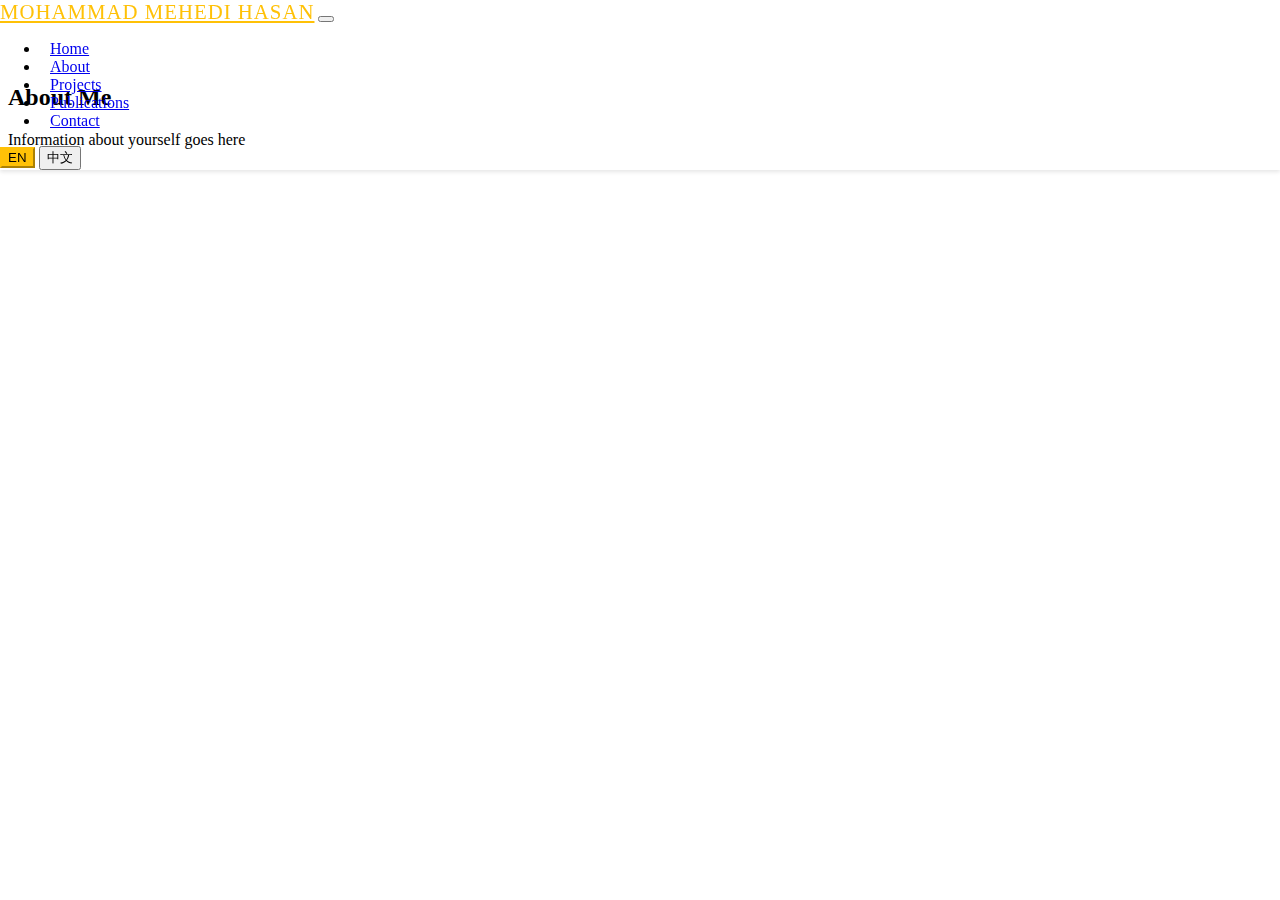
<file: about.html>
<!doctype html>
<html lang="en">
  <head>
    <meta charset="utf-8">
    <meta name="viewport" content="width=device-width, initial-scale=1">
    <title>About - Hasan Mohammad Mehedi</title>
    <link href="https://cdn.jsdelivr.net/npm/bootstrap@5.3.8/dist/css/bootstrap.min.css" rel="stylesheet" integrity="sha384-sRIl4kxILFvY47J16cr9ZwB07vP4J8+LH7qKQnuqkuIAvNWLzeN8tE5YBujZqJLB" crossorigin="anonymous">
    <link rel="stylesheet" href="https://cdnjs.cloudflare.com/ajax/libs/font-awesome/6.4.0/css/all.min.css">
    <link rel="stylesheet" href="assets/css/navbar.css">
    <link rel="stylesheet" href="assets/css/hero.css">
  </head>
  <body>
    <!-- Navbar Container -->
    <div id="navbar-container"></div>

    <!-- Main Content -->
    <main class="container my-5">
      <section id="about" class="py-5">
        <h2 data-i18n="about.title"></h2>
        <p data-i18n="about.content"></p>
      </section>
    </main>

    <script src="https://cdn.jsdelivr.net/npm/bootstrap@5.3.8/dist/js/bootstrap.bundle.min.js" integrity="sha384-FKyoEForCGlyvwx9Hj09JcYn3nv7wiPVlz7YYwJrWVcXK/BmnVDxM+D2scQbITxI" crossorigin="anonymous"></script>
    
    <!-- Load Language Manager -->
    <script src="assets/utils/lang.js"></script>
  </body>
</html>
</file>
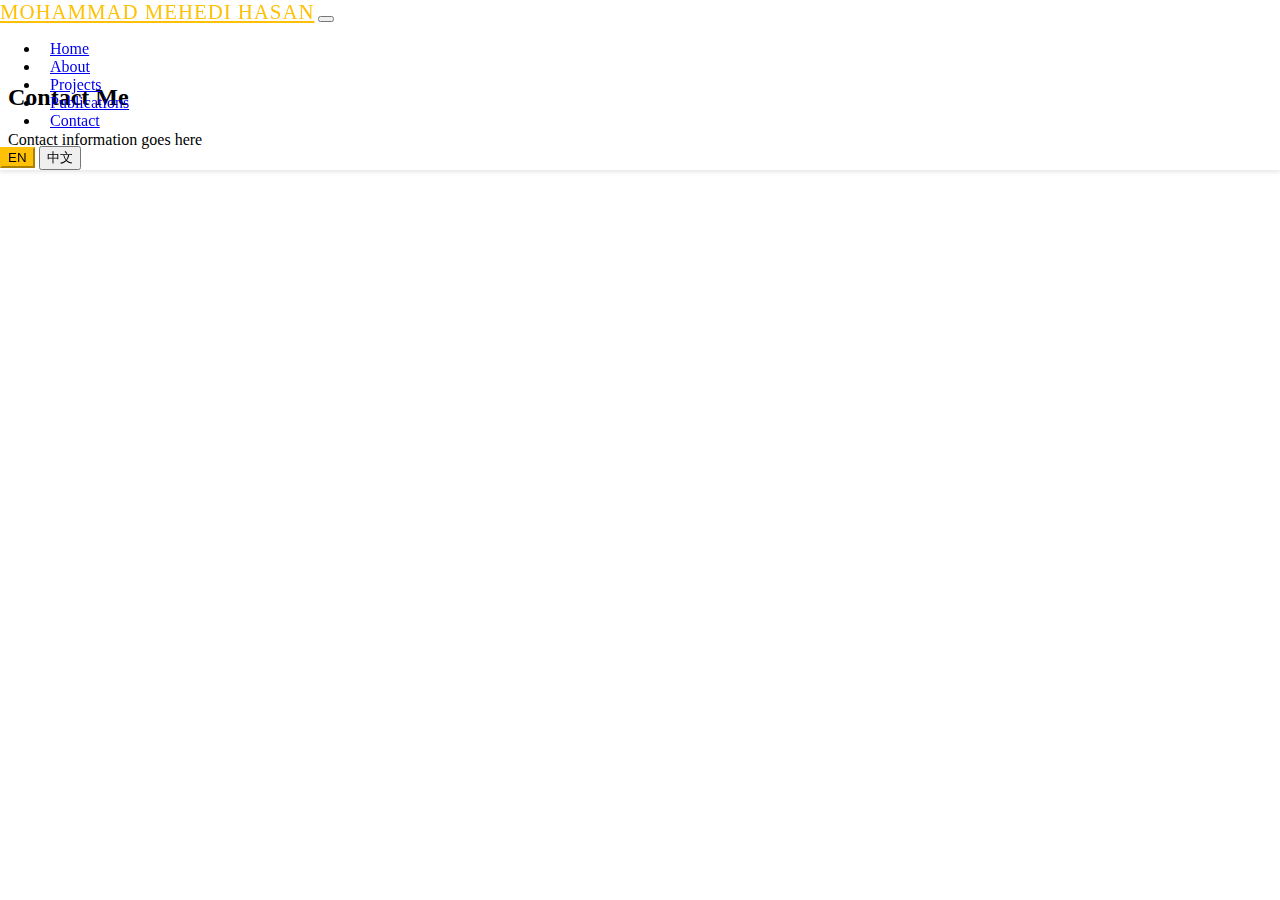
<file: contact.html>
<!doctype html>
<html lang="en">
  <head>
    <meta charset="utf-8">
    <meta name="viewport" content="width=device-width, initial-scale=1">
    <title>Contact - Hasan Mohammad Mehedi</title>
    <link href="https://cdn.jsdelivr.net/npm/bootstrap@5.3.8/dist/css/bootstrap.min.css" rel="stylesheet" integrity="sha384-sRIl4kxILFvY47J16cr9ZwB07vP4J8+LH7qKQnuqkuIAvNWLzeN8tE5YBujZqJLB" crossorigin="anonymous">
    <link rel="stylesheet" href="https://cdnjs.cloudflare.com/ajax/libs/font-awesome/6.4.0/css/all.min.css">
    <link rel="stylesheet" href="assets/css/navbar.css">
    <link rel="stylesheet" href="assets/css/hero.css">
  </head>
  <body>
    <!-- Navbar Container -->
    <div id="navbar-container"></div>

    <!-- Main Content -->
    <main class="container my-5">
      <section id="contact" class="py-5">
        <h2 data-i18n="contact.title"></h2>
        <p data-i18n="contact.content"></p>
      </section>
    </main>

    <script src="https://cdn.jsdelivr.net/npm/bootstrap@5.3.8/dist/js/bootstrap.bundle.min.js" integrity="sha384-FKyoEForCGlyvwx9Hj09JcYn3nv7wiPVlz7YYwJrWVcXK/BmnVDxM+D2scQbITxI" crossorigin="anonymous"></script>
    
    <!-- Load Language Manager -->
    <script src="assets/utils/lang.js"></script>
  </body>
</html>
</file>
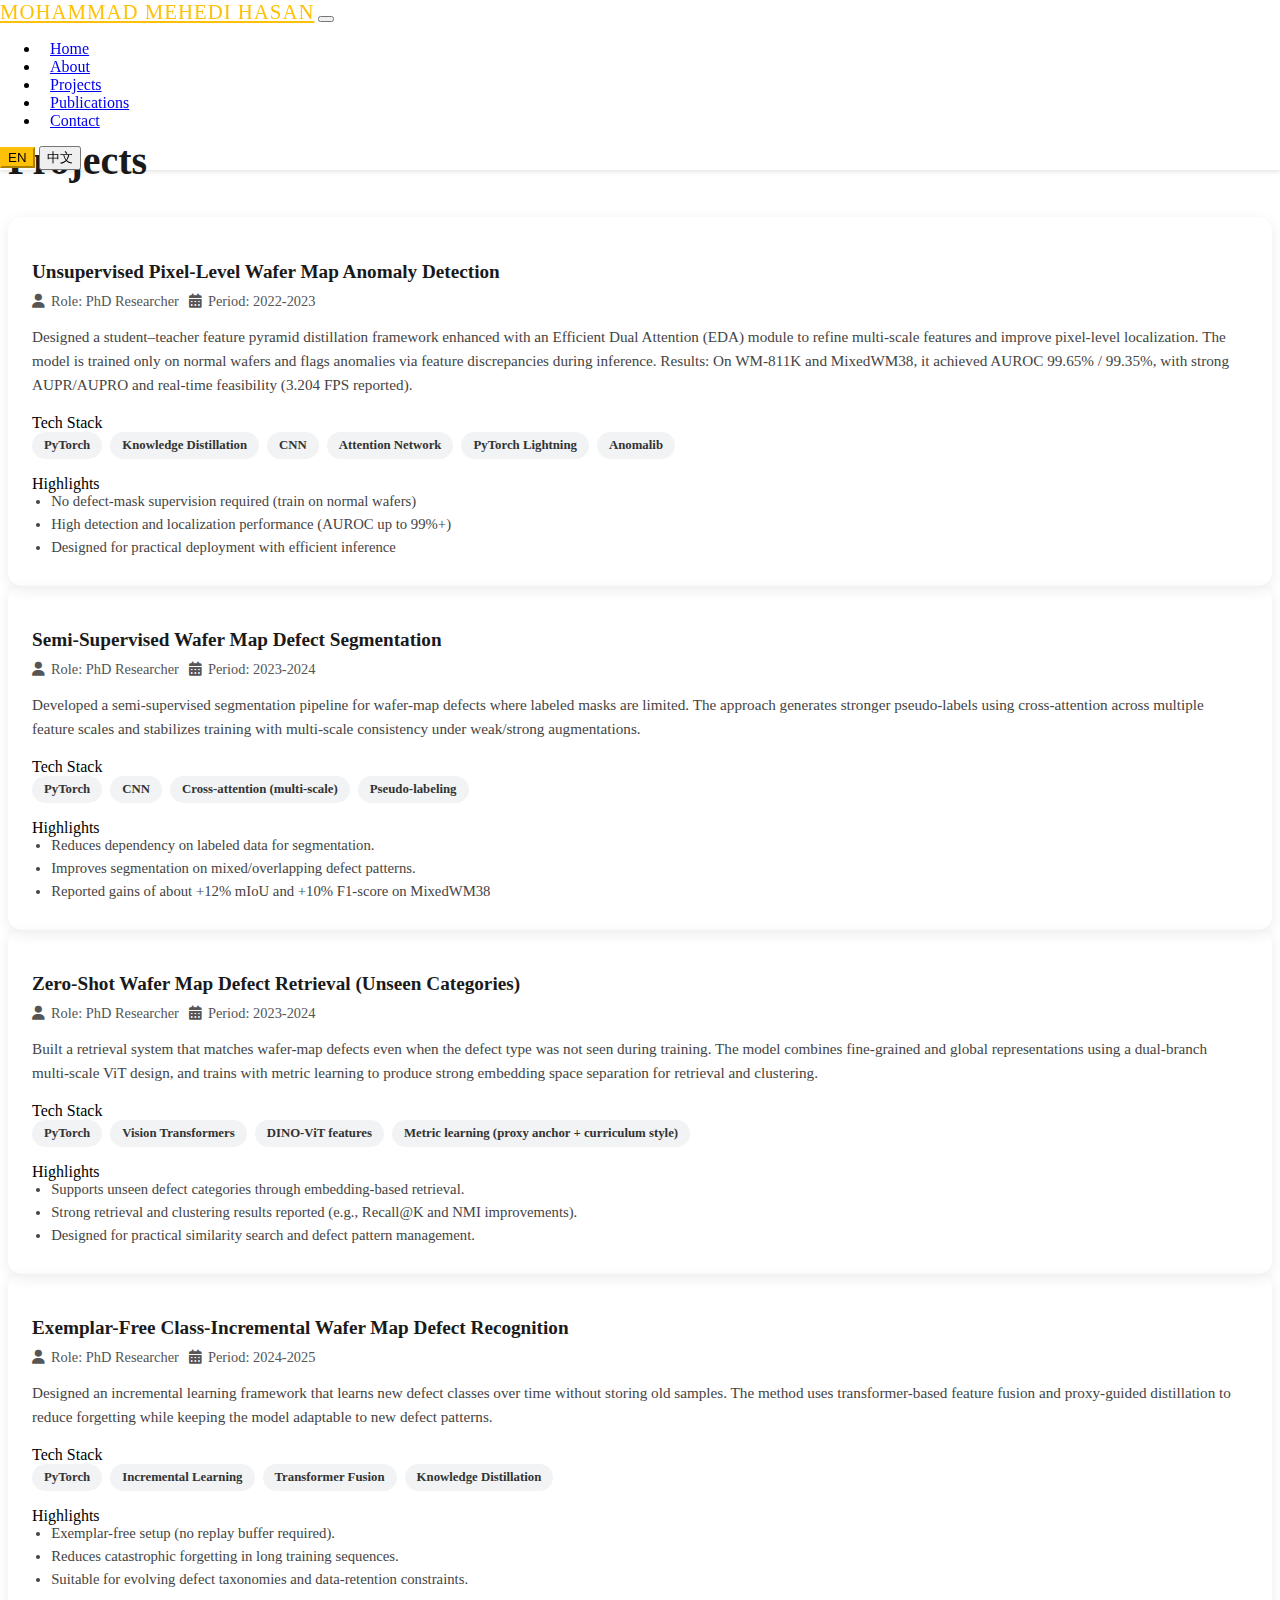
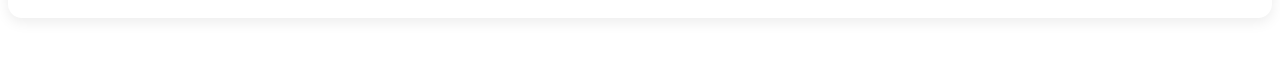
<file: projects.html>
<!doctype html>
<html lang="en">
  <head>
    <meta charset="utf-8">
    <meta name="viewport" content="width=device-width, initial-scale=1">
    <title>Projects - Hasan Mohammad Mehedi</title>
    <link href="https://cdn.jsdelivr.net/npm/bootstrap@5.3.8/dist/css/bootstrap.min.css" rel="stylesheet" integrity="sha384-sRIl4kxILFvY47J16cr9ZwB07vP4J8+LH7qKQnuqkuIAvNWLzeN8tE5YBujZqJLB" crossorigin="anonymous">
    <link rel="stylesheet" href="https://cdnjs.cloudflare.com/ajax/libs/font-awesome/6.4.0/css/all.min.css">
    <link rel="stylesheet" href="assets/css/navbar.css">
    <link rel="stylesheet" href="assets/css/hero.css">
    <link rel="stylesheet" href="assets/css/projects.css">
  </head>
  <body>
    <!-- Navbar Container -->
    <div id="navbar-container"></div>

    <!-- Main Content -->
    <main class="container my-5">
      <section id="projects" class="projects-section py-5">
        <div class="row justify-content-center">
          <div class="col-12">
            <h2 id="projects-title" class="text-center mb-5">Projects</h2>
          </div>
        </div>

        <div class="row justify-content-center">
          <div class="col-lg-12 col-xl-10">
            <div id="projects-list" class="row g-4">
              <div class="col-12">
                <div class="text-center py-5">
                  <div class="spinner-border text-primary" role="status">
                    <span class="visually-hidden">Loading...</span>
                  </div>
                </div>
              </div>
            </div>
          </div>
        </div>
      </section>
    </main>

    <script src="https://cdn.jsdelivr.net/npm/bootstrap@5.3.8/dist/js/bootstrap.bundle.min.js" integrity="sha384-FKyoEForCGlyvwx9Hj09JcYn3nv7wiPVlz7YYwJrWVcXK/BmnVDxM+D2scQbITxI" crossorigin="anonymous"></script>
    
    <!-- Load Language Manager -->
    <script src="assets/utils/lang.js"></script>
  </body>
</html>
</file>
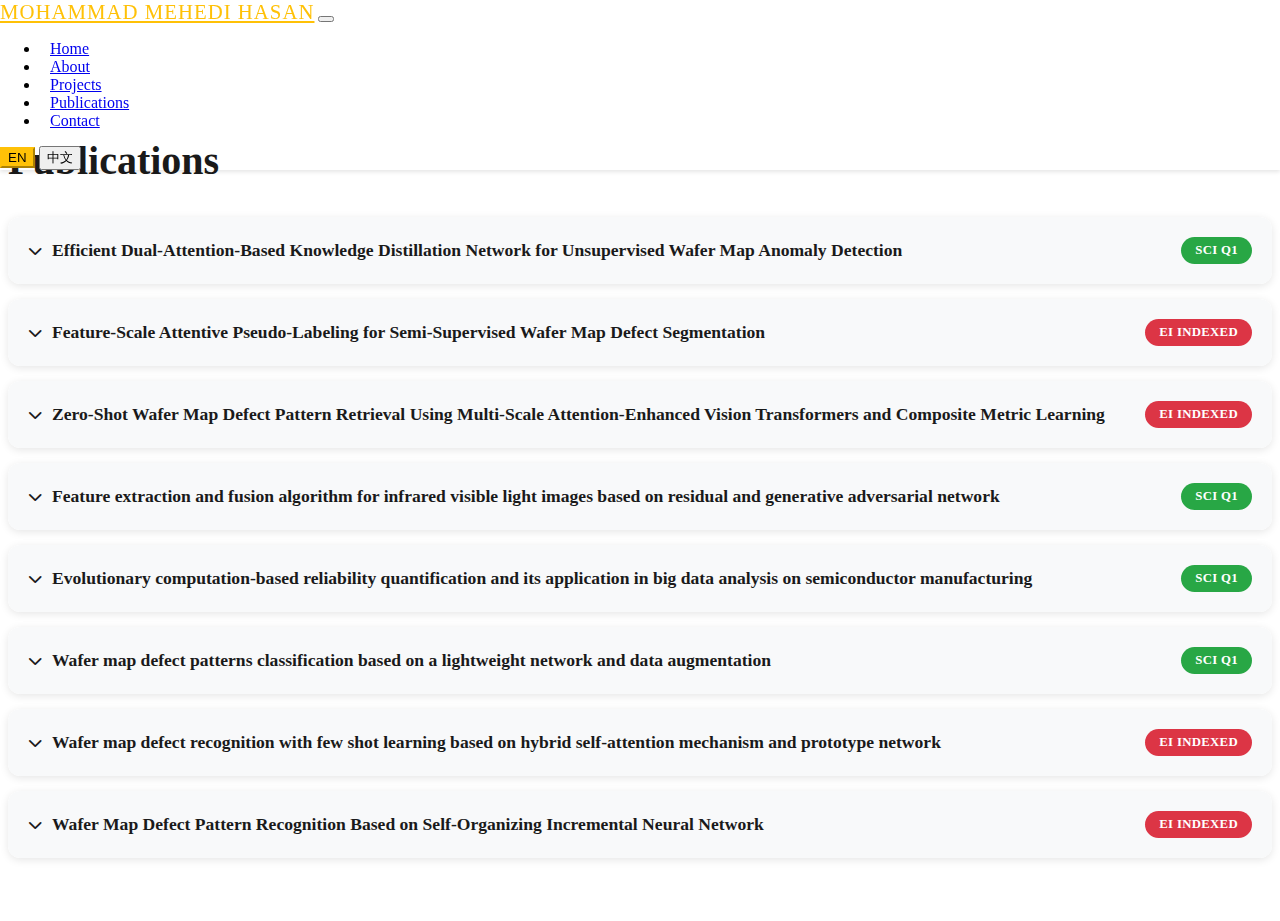
<file: publications.html>
<!doctype html>
<html lang="en">
  <head>
    <meta charset="utf-8">
    <meta name="viewport" content="width=device-width, initial-scale=1">
    <title>Publications - Hasan Mohammad Mehedi</title>
    <link href="https://cdn.jsdelivr.net/npm/bootstrap@5.3.8/dist/css/bootstrap.min.css" rel="stylesheet" integrity="sha384-sRIl4kxILFvY47J16cr9ZwB07vP4J8+LH7qKQnuqkuIAvNWLzeN8tE5YBujZqJLB" crossorigin="anonymous">
    <link rel="stylesheet" href="https://cdnjs.cloudflare.com/ajax/libs/font-awesome/6.4.0/css/all.min.css">
    <link rel="stylesheet" href="assets/css/navbar.css">
    <link rel="stylesheet" href="assets/css/hero.css">
    <link rel="stylesheet" href="assets/css/publications.css">
  </head>
  <body>
    <!-- Navbar Container -->
    <div id="navbar-container"></div>

    <!-- Main Content -->
    <main class="container my-5">
      <section id="publications" class="publications-section py-5">
        <div class="row justify-content-center">
          <div class="col-12">
            <h2 id="publications-title" class="text-center mb-5">Publications</h2>
          </div>
        </div>
        
        <div class="row justify-content-center">
          <div class="col-lg-12 col-xl-10">
            <!-- Publications will be loaded dynamically -->
            <div id="publications-list">
              <div class="text-center py-5">
                <div class="spinner-border text-primary" role="status">
                  <span class="visually-hidden">Loading...</span>
                </div>
              </div>
            </div>
          </div>
        </div>
      </section>
    </main>

    <script src="https://cdn.jsdelivr.net/npm/bootstrap@5.3.8/dist/js/bootstrap.bundle.min.js" integrity="sha384-FKyoEForCGlyvwx9Hj09JcYn3nv7wiPVlz7YYwJrWVcXK/BmnVDxM+D2scQbITxI" crossorigin="anonymous"></script>
    
    <!-- Publication Toggle Script -->
    <script>
      function togglePublication(header) {
        const item = header.closest('.publication-item');
        const body = item.querySelector('.publication-body');
        const isExpanded = item.classList.contains('expanded');
        
        if (isExpanded) {
          item.classList.remove('expanded');
          body.style.display = 'none';
        } else {
          item.classList.add('expanded');
          body.style.display = 'block';
        }
      }
    </script>
    
    <!-- Load Language Manager -->
    <script src="assets/utils/lang.js"></script>
  </body>
</html>
</file>
<file: assets/css/navbar.css>
/* Navbar Styling */
.navbar {
  box-shadow: 0 2px 4px rgba(0, 0, 0, 0.1);
  position: fixed;
  top: 0;
  left: 0;
  right: 0;
  z-index: 1030;
}

/* Add padding to body to prevent content from hiding behind fixed navbar */
body {
  padding-top: 56px; /* Height of the navbar */
}

.navbar-brand {
  font-size: 1.3rem;
  letter-spacing: 1px;
  transition: color 0.3s ease;
}

.navbar-brand:hover {
  color: #ffc107 !important;
}

.nav-link {
  margin: 0 10px;
  transition: color 0.3s ease;
}

.nav-link:hover {
  color: #ffc107 !important;
}

.navbar-dark .navbar-nav .nav-link.active {
  color: #ffc107 !important;
}

/* Language buttons styling */
.navbar .btn-outline-light:hover {
  background-color: #ffc107;
  border-color: #ffc107;
  color: #000 !important;
}

.navbar .btn-light {
  background-color: #ffc107;
  border-color: #ffc107;
  color: #000 !important;
}

/* Mobile responsiveness */
@media (max-width: 991px) {
  .navbar-brand {
    font-size: 1.1rem;
  }

  .nav-link {
    margin: 5px 0;
  }
}
</file>
<file: assets/css/hero.css>
/* Hero Section Styling */
.hero-section {
  padding: 60px 0;
  background: linear-gradient(135deg, #f5f5f5 0%, #ffffff 100%);
  min-height: 100vh;
  height: 100vh;
  display: flex;
  align-items: center;
  justify-content: center;
}

/* Profile Image */
.hero-image {
  width: 300px;
  height: 300px;
  object-fit: cover;
  border: 5px solid #fff;
  transition: transform 0.3s ease, box-shadow 0.3s ease;
}

.hero-image:hover {
  transform: scale(1.05);
  box-shadow: 0 10px 30px rgba(0, 0, 0, 0.2);
}

/* Profile Card Styling */
.profile-card {
  border-radius: 12px;
  overflow: visible;
  transition: transform 0.3s ease, box-shadow 0.3s ease;
  height: 100%;
}

.profile-card:hover {
  transform: translateY(-8px);
  box-shadow: 0 15px 40px rgba(0, 0, 0, 0.2) !important;
}

.profile-card .card-img-top {
  width: 180px;
  height: 180px;
  object-fit: cover;
  border-radius: 50%;
  margin: 20px auto 0;
  display: block;
  border: 5px solid #fff;
  box-shadow: 0 5px 20px rgba(0, 0, 0, 0.1);
  transition: transform 0.3s ease;
}

.profile-card:hover .card-img-top {
  transform: scale(1.08);
}

.profile-card .card-body {
  padding: 18px 15px;
}

.info-item {
  margin-bottom: 10px;
}

.info-label {
  display: block;
  font-size: 0.75rem;
  font-weight: 600;
  color: #666;
  text-transform: uppercase;
  letter-spacing: 0.5px;
  margin-bottom: 3px;
}

.info-value {
  font-size: 0.9rem;
  color: #1a1a1a;
  font-weight: 500;
  margin: 0;
}

.info-value a {
  color: #007bff;
  transition: color 0.3s ease;
}

.info-value a:hover {
  color: #0056b3;
}

.profile-card .card-body hr {
  background-color: #e0e0e0;
  border: none;
  height: 1px;
  opacity: 0.5;
}

/* Bio Content */
.bio-content {
  padding: 20px;
}

.hero-name {
  font-size: 2.5rem;
  font-weight: 700;
  margin-bottom: 10px;
  color: #1a1a1a;
  letter-spacing: -0.5px;
}

.hero-title {
  font-size: 1.3rem;
  font-weight: 500;
  color: #666;
  margin-bottom: 20px;
}

.hero-bio {
  font-size: 1.1rem;
  line-height: 1.8;
  color: #2c3e50;
  font-weight: 500;
  margin-bottom: 30px;
  text-align: justify;
  letter-spacing: 0.3px;
}

/* Social Links */
.social-links {
  display: flex;
  flex-wrap: wrap;
  gap: 10px;
}

.social-links .btn {
  transition: all 0.3s ease;
  border-radius: 50px;
  padding: 8px 16px;
  font-size: 0.95rem;
}

.social-links .btn:hover {
  transform: translateY(-3px);
  box-shadow: 0 5px 15px rgba(0, 0, 0, 0.1);
}

.social-links .btn-outline-dark:hover {
  background-color: #1a1a1a;
  border-color: #1a1a1a;
}

/* CTA Buttons */
.cta-buttons {
  display: flex;
  flex-wrap: wrap;
  gap: 15px;
}

.cta-buttons .btn {
  padding: 12px 30px;
  font-weight: 500;
  border-radius: 50px;
  transition: all 0.3s ease;
}

.cta-buttons .btn-primary {
  background-color: #007bff;
  border-color: #007bff;
}

.cta-buttons .btn-primary:hover {
  background-color: #0056b3;
  border-color: #0056b3;
  transform: translateY(-3px);
  box-shadow: 0 8px 20px rgba(0, 123, 255, 0.3);
}

.cta-buttons .btn-outline-primary:hover {
  background-color: #007bff;
  border-color: #007bff;
  transform: translateY(-3px);
}

/* Responsive Design */
@media (max-width: 991px) {
  .hero-section {
    padding: 40px 0;
    min-height: auto;
    height: auto;
  }

  .hero-name {
    font-size: 2rem;
  }

  .hero-title {
    font-size: 1.1rem;
  }

  .hero-bio {
    font-size: 1rem;
  }

  .hero-image {
    width: 250px;
    height: 250px;
  }

  .profile-card .card-img-top {
    width: 160px;
    height: 160px;
  }

  .bio-content {
    text-align: center;
  }

  .social-links {
    justify-content: center;
  }

  .cta-buttons {
    justify-content: center;
  }
}

@media (max-width: 576px) {
  .hero-section {
    padding: 30px 0;
    height: auto;
  }

  .hero-name {
    font-size: 1.5rem;
  }

  .hero-title {
    font-size: 1rem;
  }

  .hero-bio {
    font-size: 0.95rem;
    text-align: center;
  }

  .hero-image {
    width: 200px;
    height: 200px;
  }

  .profile-card .card-img-top {
    width: 140px;
    height: 140px;
  }

  .cta-buttons {
    flex-direction: column;
    width: 100%;
  }

  .cta-buttons .btn {
    width: 100%;
  }

  .social-links .btn {
    font-size: 0.85rem;
    padding: 6px 12px;
  }
}
</file>
<file: assets/css/projects.css>
/* Projects Page Styling */
.projects-section {
  padding: 40px 0;
}

.projects-section h2 {
  font-size: 2.5rem;
  font-weight: 700;
  color: #1a1a1a;
}

.project-card {
  border: none;
  border-radius: 14px;
  box-shadow: 0 4px 14px rgba(0, 0, 0, 0.08);
  transition: transform 0.2s ease, box-shadow 0.2s ease;
  height: 100%;
  overflow: hidden;
}

.project-card:hover {
  transform: translateY(-4px);
  box-shadow: 0 10px 24px rgba(0, 0, 0, 0.12);
}

.project-card .card-body {
  padding: 24px;
}

.project-title {
  font-size: 1.2rem;
  font-weight: 700;
  margin-bottom: 10px;
  color: #1a1a1a;
}

.project-meta {
  display: flex;
  flex-wrap: wrap;
  gap: 10px;
  margin-bottom: 12px;
  font-size: 0.9rem;
  color: #555;
}

.project-meta .meta-item {
  display: inline-flex;
  align-items: center;
  gap: 6px;
}

.project-desc {
  font-size: 0.95rem;
  line-height: 1.6;
  color: #444;
  margin-bottom: 16px;
}

.project-tags {
  display: flex;
  flex-wrap: wrap;
  gap: 8px;
  margin-bottom: 16px;
}

.project-tag {
  padding: 6px 12px;
  background-color: #f1f3f5;
  border-radius: 999px;
  font-size: 0.8rem;
  font-weight: 600;
  color: #333;
}

.project-links {
  display: flex;
  flex-wrap: wrap;
  gap: 10px;
}

.project-links a {
  text-decoration: none;
}

.project-highlight {
  margin: 0;
  padding-left: 1.2rem;
  color: #444;
  font-size: 0.92rem;
}

.project-highlight li {
  margin-bottom: 6px;
}

@media (max-width: 768px) {
  .projects-section h2 {
    font-size: 1.8rem;
  }

  .project-card .card-body {
    padding: 18px;
  }
}
</file>
<file: assets/css/publications.css>
/* Publications Page Styling */
.publications-section {
  padding: 40px 0;
}

.publications-section h2 {
  font-size: 2.5rem;
  font-weight: 700;
  color: #1a1a1a;
}

/* Publication Card / Accordion Item */
.publication-item {
  border: none;
  border-radius: 12px;
  box-shadow: 0 2px 8px rgba(0, 0, 0, 0.1);
  margin-bottom: 15px;
  transition: all 0.3s ease;
  overflow: hidden;
}

.publication-item:hover {
  box-shadow: 0 5px 20px rgba(0, 0, 0, 0.15);
  transform: translateY(-2px);
}

.publication-item.expanded .publication-header {
  background-color: #007bff;
  color: white;
  border-radius: 12px 12px 0 0;
}

.publication-item.expanded .expand-icon {
  transform: rotate(180deg);
}

/* Publication Header (Title + Badges) */
.publication-header {
  padding: 20px;
  cursor: pointer;
  background-color: #f8f9fa;
  border-radius: 12px;
  display: flex;
  justify-content: space-between;
  align-items: center;
  gap: 15px;
  transition: all 0.3s ease;
  user-select: none;
}

.publication-header:hover {
  background-color: #e9ecef;
}

.publication-title {
  display: flex;
  align-items: center;
  gap: 10px;
  flex: 1;
  font-size: 1.1rem;
  font-weight: 600;
  color: #1a1a1a;
  margin: 0;
}

.publication-item.expanded .publication-title {
  color: white;
}

.expand-icon {
  font-size: 0.9rem;
  display: inline-flex;
  align-items: center;
  transition: transform 0.3s ease;
  flex-shrink: 0;
}

.publication-badges {
  display: flex;
  gap: 8px;
  flex-wrap: wrap;
  justify-content: flex-end;
}

/* Publication Body (Details) */
.publication-body {
  padding: 20px;
  background-color: #fff;
  border-radius: 0 0 12px 12px;
  border-top: 1px solid #e9ecef;
}

/* Publication Metadata */
.publication-meta {
  margin-bottom: 20px;
}

.meta-item {
  display: flex;
  flex-direction: column;
  margin-bottom: 10px;
}

.meta-label {
  font-size: 0.85rem;
  font-weight: 600;
  color: #666;
  text-transform: uppercase;
  letter-spacing: 0.5px;
  margin-bottom: 5px;
}

.meta-value {
  font-size: 0.95rem;
  color: #1a1a1a;
  font-weight: 500;
}

.meta-value a {
  color: #007bff;
  text-decoration: none;
  word-break: break-all;
}

.meta-value a:hover {
  text-decoration: underline;
}

/* Impact Badges */
.impact-badge {
  display: inline-block;
  padding: 6px 14px;
  border-radius: 20px;
  font-size: 0.8rem;
  font-weight: 600;
  text-transform: uppercase;
  letter-spacing: 0.3px;
  color: white;
}

.impact-badge.impact-q1 {
  background-color: #28a745;
}

.impact-badge.impact-q2 {
  background-color: #17a2b8;
}

.impact-badge.impact-q3 {
  background-color: #ffc107;
  color: #000;
}

.impact-badge.impact-q4 {
  background-color: #fd7e14;
}

/* EI Badge */
.ei-badge {
  display: inline-block;
  padding: 6px 14px;
  border-radius: 20px;
  font-size: 0.8rem;
  font-weight: 600;
  text-transform: uppercase;
  letter-spacing: 0.3px;
  background-color: #dc3545;
  color: white;
}

/* Abstract Section */
.abstract-section {
  margin-top: 15px;
  padding-top: 15px;
  border-top: 1px solid #e9ecef;
}

.abstract-label {
  font-size: 0.85rem;
  font-weight: 600;
  color: #666;
  text-transform: uppercase;
  letter-spacing: 0.5px;
  margin-bottom: 10px;
  display: block;
}

.abstract-text {
  font-size: 0.95rem;
  line-height: 1.6;
  color: #444;
  text-align: justify;
}

/* Responsive Design */
@media (max-width: 768px) {
  .publications-section h2 {
    font-size: 1.8rem;
    margin-bottom: 30px;
  }

  .publication-header {
    padding: 15px;
    flex-direction: column;
    align-items: flex-start;
  }

  .publication-title {
    font-size: 1rem;
  }

  .publication-badges {
    justify-content: flex-start;
    margin-top: 10px;
    width: 100%;
  }

  .publication-body {
    padding: 15px;
  }

  .publication-meta {
    grid-template-columns: 1fr;
  }

  .abstract-text {
    text-align: left;
  }
}
</file>
